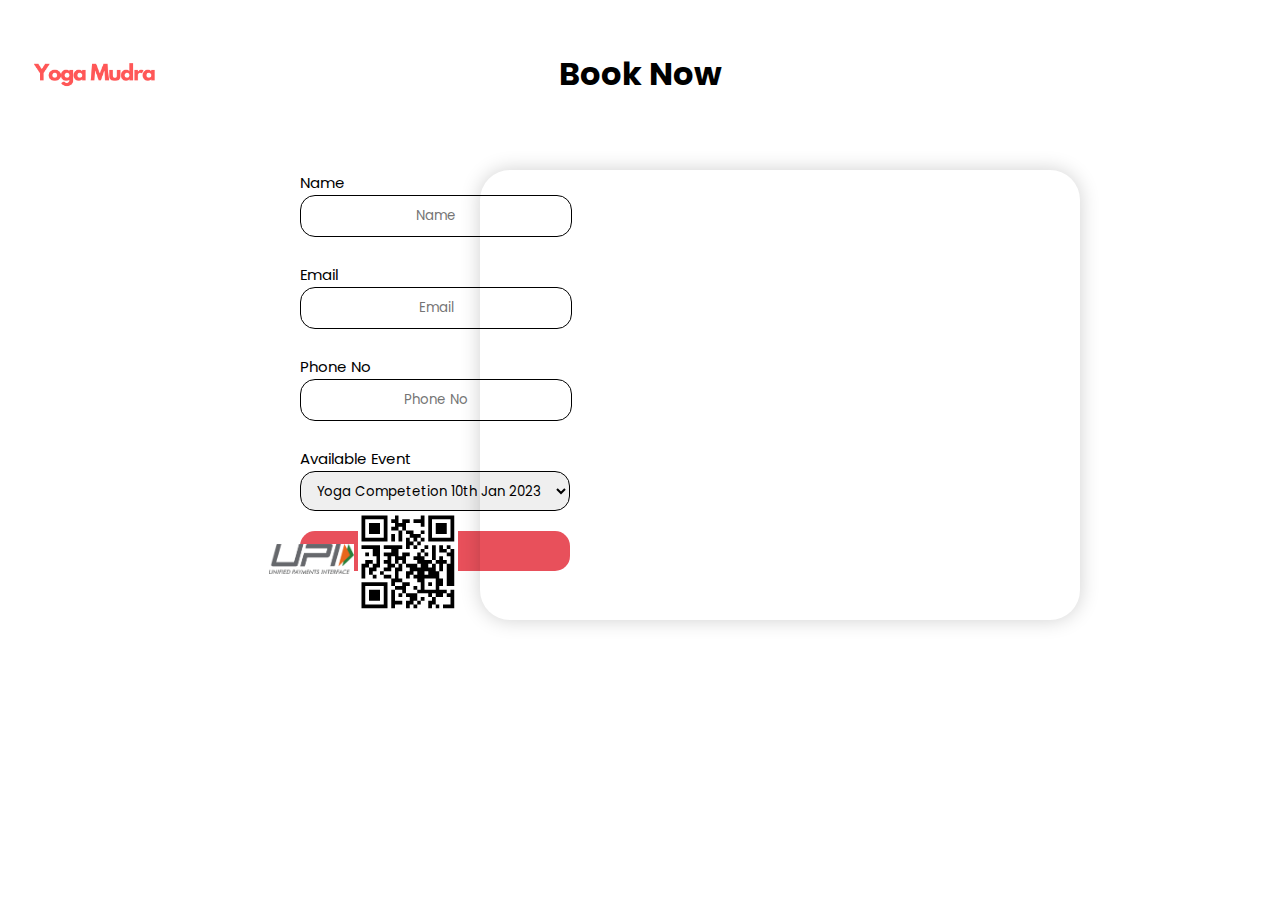
<file: booking.html>
<!DOCTYPE html>
<html lang="en">
<head>
    <meta charset="UTF-8">
    <meta http-equiv="X-UA-Compatible" content="IE=edge">
    <meta name="viewport" content="width=device-width, initial-scale=1.0">
    <title>Booking | Yoga Mutra</title>
</head>
<body>
    <link rel="preconnect" href="https://fonts.googleapis.com">
    <link rel="preconnect" href="https://fonts.gstatic.com" crossorigin>
    <link href="https://fonts.googleapis.com/css2?family=Poppins:wght@500;700&display=swap" rel="stylesheet">
    <style> @import url('https://fonts.googleapis.com/css2?family=Poppins:wght@500;700&display=swap'); </style>
    <link rel="stylesheet" href="css/booking.css">



    <div class="container">
        <center>
            <h1>Book Now</h1>
        </center>

        <form class="form" action="php/booking.php" method="post">
            <label for="name">Name</label> <br>
            <input class="input" type="text" name="name" placeholder="Name"> <br> <br>
            <label for="email">Email</label> <br>
            <input class="input" type="text" name="mail" placeholder="Email"> <br> <br>
            <label for="phone">Phone No</label> <br>
            <input class="input" type="text" name="phone" placeholder="Phone No"> <br> <br>
            <label for="event">Available Event</label> <br>
            <select id="places" class="input" name="event" class="event-drop" onchange="initMap()">
                <option value="Yoga Competetion 10th Jan 2023" >Yoga Competetion 10th Jan 2023</option>
                <option value="Aerobics Comepetion 15th Jan 2023" >Aerobics Comepetion 15th Jan 2023</option>
                <option value="Karate Competetion 25th Jan 2023" >Karate Competetion 25th Jan 2023</option>
                <option value="Pranayama Live Class 29th Dec 2022" >Pranayama Live Class 29th Dec 2022</option>
                <option value="Yoga Live Class 28th Dec 2022" >Yoga Live Class 28th Dec 2022</option>
            </select> <br>
            <input class="submit-btn" type="submit" value="Book">
        </form>

        <div class="map" id="map">
            <iframe src="https://www.google.com/maps/embed?pb=!1m18!1m12!1m3!1d8610.961681881925!2d76.6275469893269!3d12.27913679343816!2m3!1f0!2f0!3f0!3m2!1i1024!2i768!4f13.1!3m3!1m2!1s0x3baf65e2e8b645d5%3A0x3e1cd1ab9a8bbda!2sMysuru%20Yogalaya!5e0!3m2!1sen!2sin!4v1671669666391!5m2!1sen!2sin" width="600" height="450" style="border:0;" allowfullscreen="" loading="" referrerpolicy="no-referrer-when-downgrade"></iframe>
        </div>

        <div class="pay">
            <img class="upi" src="images/upi.png" alt="">
            <img class="qr"  src="images/qrcode2.png" alt="">
        </div>

    </div>
    <a href="index.html">
        <img class="amrita-logo" src="images/logo2.png" alt="amrita-logo">
    </a>

</body>
</html>
</file>
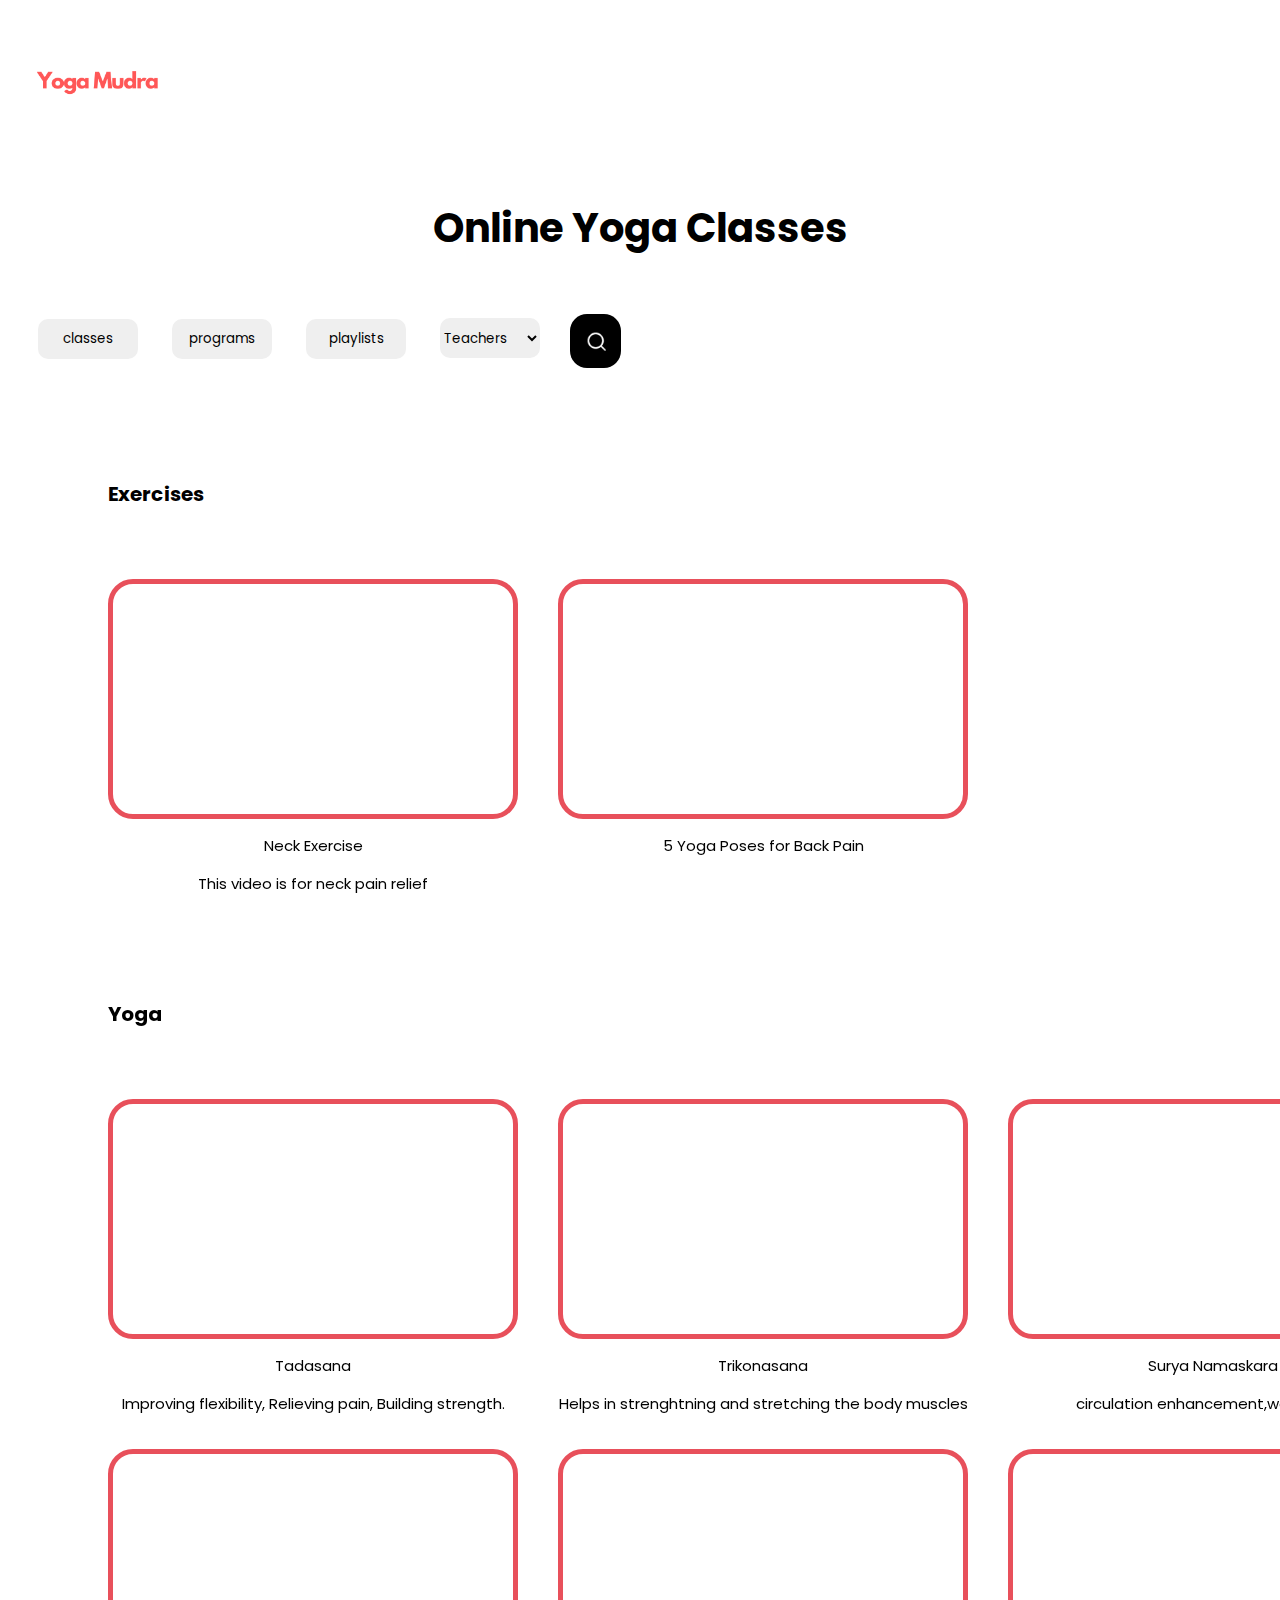
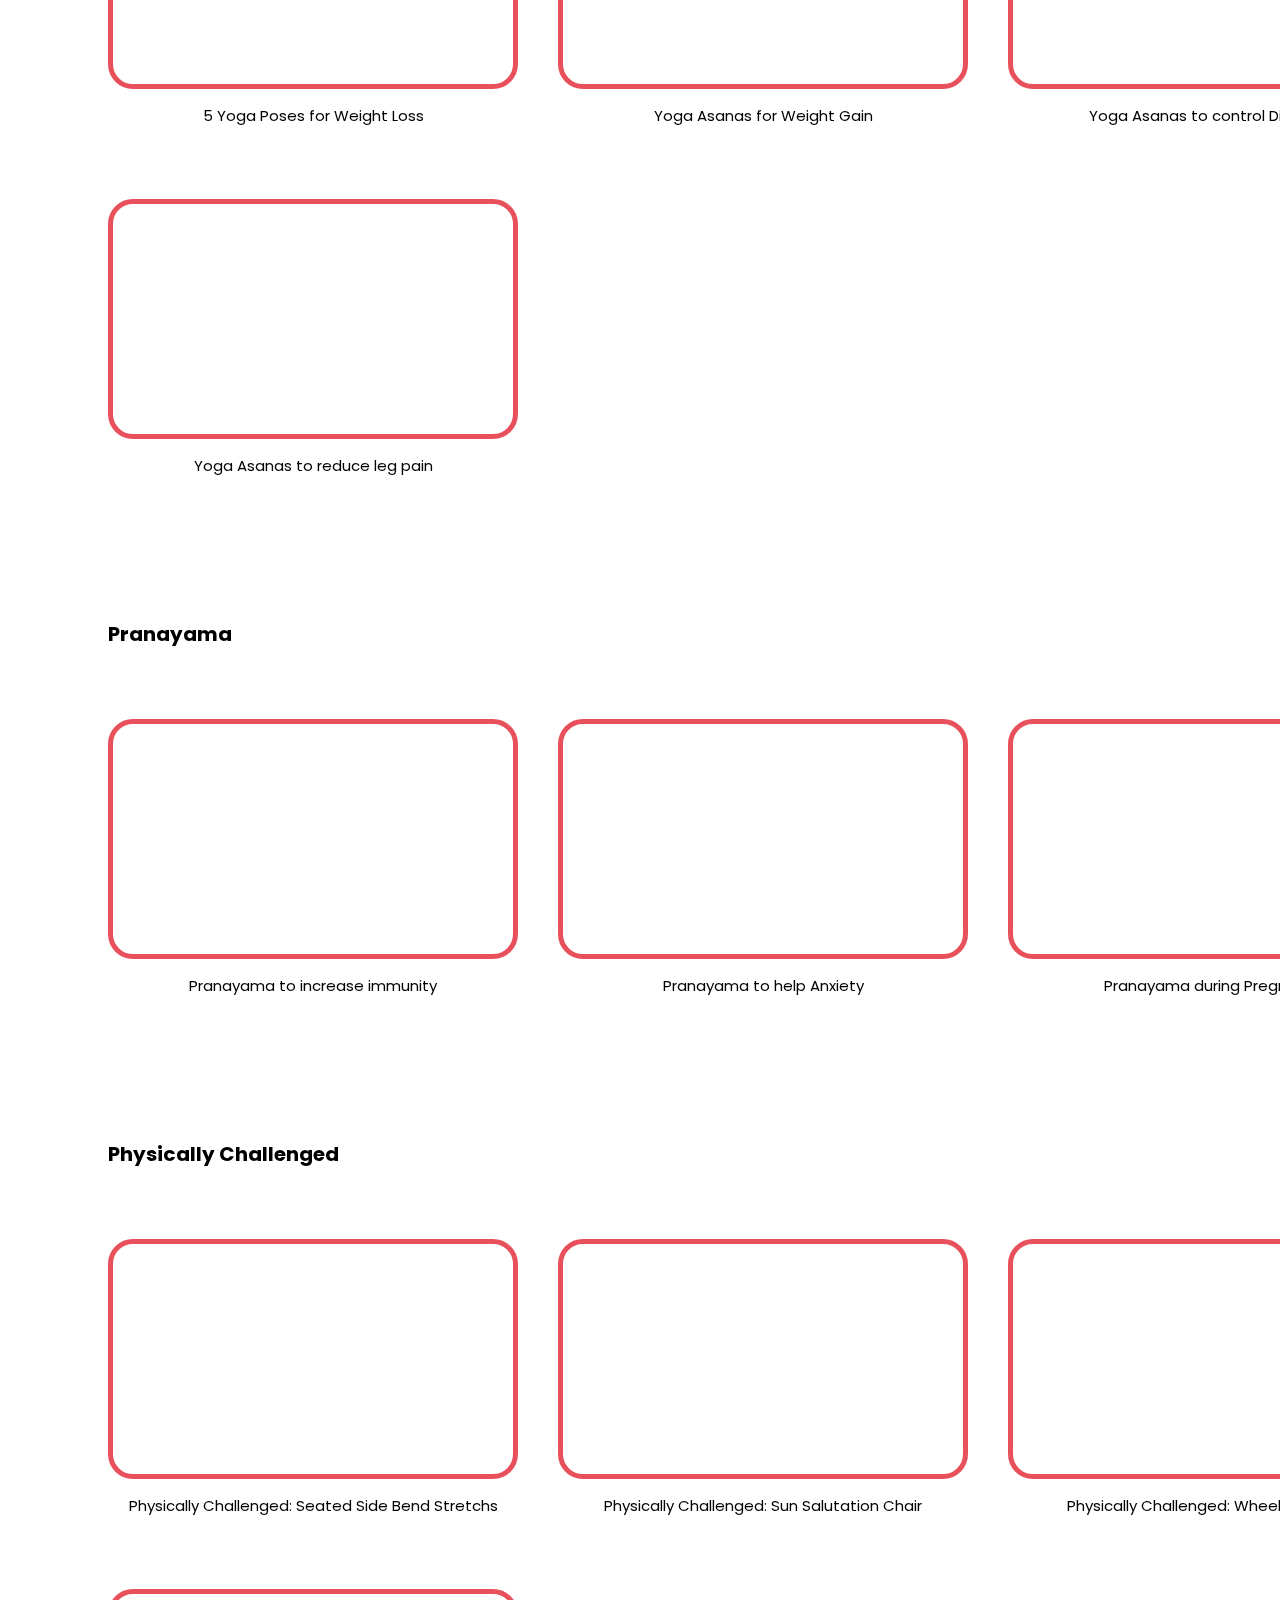
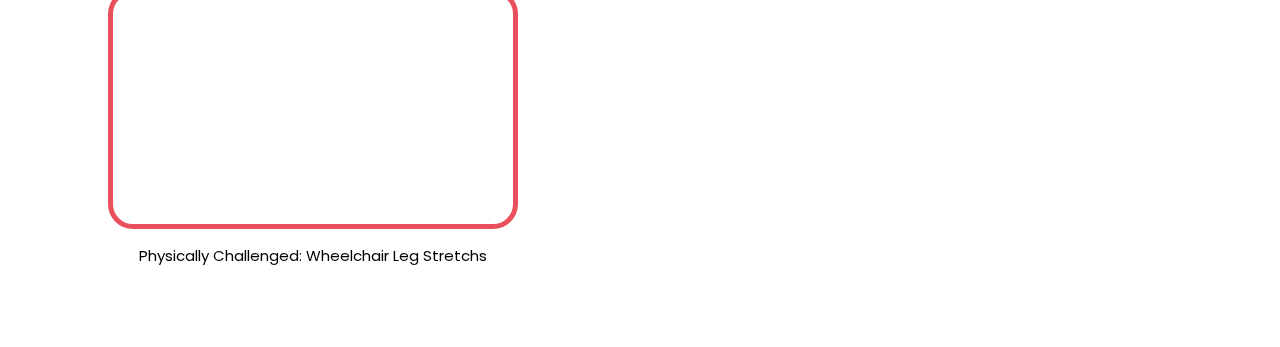
<file: classes.html>
<html>
    <head>
        <title>Classes | Yoga Mudra</title>
        
        <link rel="stylesheet" href="css/classes.css">
        <link rel="preconnect" href="https://fonts.googleapis.com">
        <link rel="preconnect" href="https://fonts.gstatic.com" crossorigin>
        <link href="https://fonts.googleapis.com/css2?family=Poppins:wght@500;700&display=swap" rel="stylesheet"> 
        <style> @import url('https://fonts.googleapis.com/css2?family=Poppins:wght@300&display=swap'); </style>
    </head>
    <body>

        <a href="index.html">
            <img class="amrita-logo" src="images/logo2.png" alt="amrita-logo">
        </a>

        <p class="head">Online Yoga Classes</p>


        <div class="work">
            <input type="button" value="classes" class="btn1">
            <input type="button" value="programs" class="btn1">
            <input type="button" value="playlists" class="btn1">
            <select name="dropdown" class="drp">
                <option>Teachers</option>
                <option>Saketh</option>
                <option>Dhananjay</option>
                <option>Vishnu</option>
            </select>

            <div id="myDropdown" class="dropdown-content">
                <input type="text" placeholder="search.." id="myInput" onkeyup="filterFunction()">
                <a href="#yoga">Yoga</a>
                <a href="#exercise">Meditation</a>
                <a href="#pranayama">Pranayama</a>
                <a href="#exercise">Exercise</a>
                <a href="#challenged">Physically Challenged</a>
            </div>

            <button onclick="myFunction()" class="dropbtn">
                <img src="images/search.png" alt="search">
            </button>

            <br><br><br><br><br>
            
        </div>

        <section id="exercise">
            <p class="sub-head" >Exercises</p> <br> <br>
            <div class="grid-container2">
                <div class="grid-item2">
                    <iframe width="400" height="230" src="https://www.youtube-nocookie.com/embed/5NOs_Pz8tZY" title="YouTube video player" frameborder="0" allow="accelerometer; autoplay; clipboard-write; encrypted-media; gyroscope; picture-in-picture" allowfullscreen></iframe>
                    <p>Neck Exercise</p>
                    <p>This video is for neck pain relief</p>
                </div>
                <div class="grid-item2">
                    <iframe width="400" height="230" src="https://www.youtube-nocookie.com/embed/ruLshJ6E0Uo?start=7" title="YouTube video player" frameborder="0" allow="accelerometer; autoplay; clipboard-write; encrypted-media; gyroscope; picture-in-picture" allowfullscreen></iframe>
                    <p>5 Yoga Poses for Back Pain</p>
                </div>
            </div>
        </section>

        <section id="yoga">
            <br> <br>
            <p class="sub-head" >Yoga</p> <br> <br>
            <div class="grid-container2">
                <div class="grid-item2">
                    <iframe width="400" height="230" src="https://www.youtube-nocookie.com/embed/rPJJIacKWsk" title="YouTube video player" frameborder="0" allow="accelerometer; autoplay; clipboard-write; encrypted-media; gyroscope; picture-in-picture" allowfullscreen></iframe>
                    <p>Tadasana</p>
                    <p>Improving flexibility, Relieving pain, Building strength.</p>
                </div>
                <div class="grid-item2">
                    <iframe width="400" height="230" src="https://www.youtube-nocookie.com/embed/S6gB0QHbWFE" title="YouTube video player" frameborder="0" allow="accelerometer; autoplay; clipboard-write; encrypted-media; gyroscope; picture-in-picture" allowfullscreen></iframe>
                    <p>Trikonasana</p>
                    <p>Helps in strenghtning and stretching the body muscles</p>
                </div>
                <div class="grid-item2">
                    <iframe width="400" height="230" src="https://www.youtube-nocookie.com/embed/PjwLlGXxeP4" title="YouTube video player" frameborder="0" allow="accelerometer; autoplay; clipboard-write; encrypted-media; gyroscope; picture-in-picture" allowfullscreen></iframe>
                    <p>Surya Namaskara</p>
                    <p>circulation enhancement,weight loss</p>
                </div>  
                <div class="grid-item2">
                    <iframe width="400" height="230" src="https://www.youtube-nocookie.com/embed/ky0FGlVKfRw?start=7" title="YouTube video player" frameborder="0" allow="accelerometer; autoplay; clipboard-write; encrypted-media; gyroscope; picture-in-picture" allowfullscreen></iframe>
                    <p>5 Yoga Poses for Weight Loss</p>
                </div>  
                <div class="grid-item2">
                    <iframe width="400" height="230" src="https://www.youtube-nocookie.com/embed/zpxHe8NxLmI?start=5" title="YouTube video player" frameborder="0" allow="accelerometer; autoplay; clipboard-write; encrypted-media; gyroscope; picture-in-picture" allowfullscreen></iframe>
                    <p>Yoga Asanas for Weight Gain</p>
                </div>
                <div class="grid-item2">
                    <iframe width="400" height="230" src="https://www.youtube-nocookie.com/embed/T9vQlk2QVU4" title="YouTube video player" frameborder="0" allow="accelerometer; autoplay; clipboard-write; encrypted-media; gyroscope; picture-in-picture" allowfullscreen></iframe>
                    <p>Yoga Asanas to control Diabetes</p>
                </div>
                <div class="grid-item2">
                    <iframe width="400" height="230" src="https://www.youtube-nocookie.com/embed/Xj6KvJuyDnM" title="YouTube video player" frameborder="0" allow="accelerometer; autoplay; clipboard-write; encrypted-media; gyroscope; picture-in-picture" allowfullscreen></iframe>
                    <p>Yoga Asanas to reduce leg pain</p>
                </div>
            </div>
        </section>

        <section id="pranayama">
            <br> <br>
            <p class="sub-head" >Pranayama</p> <br> <br>
            <div class="grid-container2">
                <div class="grid-item2">
                    <iframe width="400" height="230" src="https://www.youtube-nocookie.com/embed/cMfChJLqma4" title="YouTube video player" frameborder="0" allow="accelerometer; autoplay; clipboard-write; encrypted-media; gyroscope; picture-in-picture" allowfullscreen></iframe>
                    <p>Pranayama to increase immunity</p>
                </div>
                <div class="grid-item2">
                    <iframe width="400" height="230" src="https://www.youtube-nocookie.com/embed/a7OxihFhlPk" title="YouTube video player" frameborder="0" allow="accelerometer; autoplay; clipboard-write; encrypted-media; gyroscope; picture-in-picture" allowfullscreen></iframe>
                    <p>Pranayama to help Anxiety</p>
                </div>
                <div class="grid-item2">
                    <iframe width="400" height="230" src="https://www.youtube-nocookie.com/embed/ykijGQMtmGE" title="YouTube video player" frameborder="0" allow="accelerometer; autoplay; clipboard-write; encrypted-media; gyroscope; picture-in-picture" allowfullscreen></iframe>
                    <p>Pranayama during Pregnancy </p>
                </div>
            </div>
        </section>

        <section id="challenged">
            <br> <br>
            <p class="sub-head" >Physically Challenged</p> <br> <br>
            <div class="grid-container2">
                <div class="grid-item2">
                    <iframe width="400" height="230" src="https://www.youtube-nocookie.com/embed/DPa4IduJI9A" title="YouTube video player" frameborder="0" allow="accelerometer; autoplay; clipboard-write; encrypted-media; gyroscope; picture-in-picture" allowfullscreen></iframe>
                    <p>Physically Challenged: Seated Side Bend Stretchs</p>
                </div>
                <div class="grid-item2">
                    <iframe width="400" height="230" src="https://www.youtube-nocookie.com/embed/o-Jvu-xbP24" title="YouTube video player" frameborder="0" allow="accelerometer; autoplay; clipboard-write; encrypted-media; gyroscope; picture-in-picture" allowfullscreen></iframe>
                    <p>Physically Challenged: Sun Salutation Chair</p>
                </div>
                <div class="grid-item2">
                    <iframe width="400" height="230" src="https://www.youtube-nocookie.com/embed/ZwJ9pGxJKGc" title="YouTube video player" frameborder="0" allow="accelerometer; autoplay; clipboard-write; encrypted-media; gyroscope; picture-in-picture" allowfullscreen></iframe>
                    <p>Physically Challenged: Wheelchair Yoga</p>
                </div>
                <div class="grid-item2">
                    <iframe width="400" height="230" src="https://www.youtube-nocookie.com/embed/8BcPHWGQO44" title="YouTube video player" frameborder="0" allow="accelerometer; autoplay; clipboard-write; encrypted-media; gyroscope; picture-in-picture" allowfullscreen></iframe>
                    <p>Physically Challenged: Wheelchair Leg Stretchs</p>
                </div>
            </div>
        </section>

        <div class="grid-container">

            <!--
            <div class="grid-item">
                <iframe width="400" height="230" src="https://www.youtube-nocookie.com/embed/5NOs_Pz8tZY" title="YouTube video player" frameborder="0" allow="accelerometer; autoplay; clipboard-write; encrypted-media; gyroscope; picture-in-picture" allowfullscreen></iframe>
                <p>Neck Exercise</p>
                <p>This video is for neck pain relief</p>
            </div>
            
            <div class="grid-item">
                <iframe width="400" height="230" src="https://www.youtube-nocookie.com/embed/rPJJIacKWsk" title="YouTube video player" frameborder="0" allow="accelerometer; autoplay; clipboard-write; encrypted-media; gyroscope; picture-in-picture" allowfullscreen></iframe>
                <p>Tadasana</p>
                <p>Improving flexibility, Relieving pain, Building strength.</p>
            </div>
            <div class="grid-item">
                <iframe width="400" height="230" src="https://www.youtube-nocookie.com/embed/S6gB0QHbWFE" title="YouTube video player" frameborder="0" allow="accelerometer; autoplay; clipboard-write; encrypted-media; gyroscope; picture-in-picture" allowfullscreen></iframe>
                <p>Trikonasana</p>
                <p>Helps in strenghtning and stretching the body muscles</p>
            </div>
            <div class="grid-item">
                <iframe width="400" height="230" src="https://www.youtube-nocookie.com/embed/PjwLlGXxeP4" title="YouTube video player" frameborder="0" allow="accelerometer; autoplay; clipboard-write; encrypted-media; gyroscope; picture-in-picture" allowfullscreen></iframe>
                <p>Surya Namaskara</p>
                <p>circulation enhancement,weight loss</p>
            </div>  
            <div class="grid-item">
                <iframe width="400" height="230" src="https://www.youtube-nocookie.com/embed/ky0FGlVKfRw?start=7" title="YouTube video player" frameborder="0" allow="accelerometer; autoplay; clipboard-write; encrypted-media; gyroscope; picture-in-picture" allowfullscreen></iframe>
                <p>5 Yoga Poses for Weight Loss</p>
            </div>  
            <div class="grid-item">
                <iframe width="400" height="230" src="https://www.youtube-nocookie.com/embed/zpxHe8NxLmI?start=5" title="YouTube video player" frameborder="0" allow="accelerometer; autoplay; clipboard-write; encrypted-media; gyroscope; picture-in-picture" allowfullscreen></iframe>
                <p>Yoga Asanas for Weight Gain</p>
            </div>
        
            <div class="grid-item">
                <iframe width="400" height="230" src="https://www.youtube-nocookie.com/embed/ruLshJ6E0Uo?start=7" title="YouTube video player" frameborder="0" allow="accelerometer; autoplay; clipboard-write; encrypted-media; gyroscope; picture-in-picture" allowfullscreen></iframe>
                <p>5 Yoga Poses for Back Pain</p>
            </div>
            
            <div class="grid-item">
                <iframe width="400" height="230" src="https://www.youtube-nocookie.com/embed/T9vQlk2QVU4" title="YouTube video player" frameborder="0" allow="accelerometer; autoplay; clipboard-write; encrypted-media; gyroscope; picture-in-picture" allowfullscreen></iframe>
                <p>Yoga Asanas to control Diabetes</p>
            </div>
            <div class="grid-item">
                <iframe width="400" height="230" src="https://www.youtube-nocookie.com/embed/Xj6KvJuyDnM" title="YouTube video player" frameborder="0" allow="accelerometer; autoplay; clipboard-write; encrypted-media; gyroscope; picture-in-picture" allowfullscreen></iframe>
                <p>Yoga Asanas to reduce leg pain</p>
            </div>
            
            <div class="grid-item">
                <iframe width="400" height="230" src="https://www.youtube-nocookie.com/embed/cMfChJLqma4" title="YouTube video player" frameborder="0" allow="accelerometer; autoplay; clipboard-write; encrypted-media; gyroscope; picture-in-picture" allowfullscreen></iframe>
                <p>Pranayama to increase immunity</p>
            </div>
            <div class="grid-item">
                <iframe width="400" height="230" src="https://www.youtube-nocookie.com/embed/a7OxihFhlPk" title="YouTube video player" frameborder="0" allow="accelerometer; autoplay; clipboard-write; encrypted-media; gyroscope; picture-in-picture" allowfullscreen></iframe>
                <p>Pranayama to help Anxiety</p>
            </div>
            <div class="grid-item">
                <iframe width="400" height="230" src="https://www.youtube-nocookie.com/embed/ykijGQMtmGE" title="YouTube video player" frameborder="0" allow="accelerometer; autoplay; clipboard-write; encrypted-media; gyroscope; picture-in-picture" allowfullscreen></iframe>
                <p>Pranayama during Pregnancy </p>
            </div>
            
            <div class="grid-item">
                <iframe width="400" height="230" src="https://www.youtube-nocookie.com/embed/DPa4IduJI9A" title="YouTube video player" frameborder="0" allow="accelerometer; autoplay; clipboard-write; encrypted-media; gyroscope; picture-in-picture" allowfullscreen></iframe>
                <p>Physically Challenged: Seated Side Bend Stretchs</p>
            </div>
            <div class="grid-item">
                <iframe width="400" height="230" src="https://www.youtube-nocookie.com/embed/o-Jvu-xbP24" title="YouTube video player" frameborder="0" allow="accelerometer; autoplay; clipboard-write; encrypted-media; gyroscope; picture-in-picture" allowfullscreen></iframe>
                <p>Physically Challenged: Sun Salutation Chair</p>
            </div>
            <div class="grid-item">
                <iframe width="400" height="230" src="https://www.youtube-nocookie.com/embed/ZwJ9pGxJKGc" title="YouTube video player" frameborder="0" allow="accelerometer; autoplay; clipboard-write; encrypted-media; gyroscope; picture-in-picture" allowfullscreen></iframe>
                <p>Physically Challenged: Wheelchair Yoga</p>
            </div>
            <div class="grid-item">
                <iframe width="400" height="230" src="https://www.youtube-nocookie.com/embed/8BcPHWGQO44" title="YouTube video player" frameborder="0" allow="accelerometer; autoplay; clipboard-write; encrypted-media; gyroscope; picture-in-picture" allowfullscreen></iframe>
                <p>Physically Challenged: Wheelchair Leg Stretchs</p>
            </div>
            -->

        </div>

        <script>
            function myFunction() {
            document.getElementById("myDropdown").classList.toggle("show");
            }
            
            function filterFunction() {
            var input, filter, ul, li, a, i;
            input = document.getElementById("myInput");
            filter = input.value.toUpperCase();
            div = document.getElementById("myDropdown");
            a = div.getElementsByTagName("a");
            for (i = 0; i < a.length; i++) {
                txtValue = a[i].textContent || a[i].innerText;
                if (txtValue.toUpperCase().indexOf(filter) > -1) {
                a[i].style.display = "";
                } else {
                a[i].style.display = "none";
                }
            }
            }
        </script>
            
    </body>
</html>
</file>
<file: css/booking.css>
*
{
    margin: 0px;
    padding: 0px;
    font-family: 'Poppins', sans-serif;
}

.container
{
    position: relative;
}

.amrita-logo
{
    width: 150px;
    background-size: contain;
    background-repeat: no-repeat;
    margin-top: 0px;
    margin-left: 20px;
    cursor: pointer;
}

h1
{
    margin-top: 50px;
    width: 100%;
    left: 0;
    position: absolute;
}

.form
{
    position: absolute;
    margin-top: 170px;
    margin-left: 300px;
}

label
{
    font-size: 15px;
}

.input
{
    height: 40px;
    width: 270px;
    border: 1px solid black;
    border-radius: 15px;
    text-align: center;
}

.submit-btn
{
    margin-top: 20px;
    height: 40px;
    width: 270px;
    color: white;
    background-color: #e8505b;
    border-style: none;
    border-radius: 15px;
    text-align: center;
}

.submit-btn:hover
{
    transition: 0.4s;
    color: #e8505b;
    border: 2px solid #e8505b;
    background-color: transparent;
    box-shadow: 0px 0px 9px #e8505b;
}

.map
{
    margin-top: 170px;
    margin-right: 200px;
    position: absolute;
    right: 0px;
}

iframe
{
    border-radius: 30px;
    box-shadow: 0px 0px 20px rgba(0, 0, 0, 0.189);
}

.upi
{
    position: absolute;
    margin-top: 42.5%;
    margin-left: 21%;
    height: 30px;
}

.qr
{
    position: absolute;
    margin-top: 40%;
    margin-left: 28%;
    height: 100px;
}
</file>
<file: css/classes.css>
*
{
    font-family: 'Poppins', sans-serif;
}

.amrita-logo
{
    width: 150px;
    background-size: contain;
    background-repeat: no-repeat;
    margin-left: 15px;
    cursor: pointer;
}

.para
{
    margin-top: 4em;
    margin-left: 8em ;
}
.search
{
    margin-top: 6.5em;
    margin-right: 0em;
    float: right;
    border: 2px solid;
    width: 14em;
}
.se
{
   float:right;
   margin-top: 6.5em;
   margin-right: 14em;
}
.icon
{
    float:right ;
}
.head
{
    font-size: 40px;
    font-weight: bolder;
    text-align: center;
}
.btn1
{
    border: 2px ;
    height: 40px;
    width: 100px;
    margin-left: 30px;
    margin-top: 20px;
    border-radius: 10px;   
}
.btn1:hover
{
    border: 1px solid red;
    background-color: white;
}

.drp
{
    border: 2px ;
    height: 40px;
    width: 100px;
    margin-left: 30px;
    margin-top: 20px;
    border-radius: 10px; 
}
.drp:hover
{
    border: 2px solid red;
}
.cls_list
{
    margin-left: 5em;
    margin-top: 10px;
    border: 2px;
    height: 300px;
    width: 1400px;
}
.img
{
    margin-top: 10px;
    margin-left: 5 px;
    width: 290px;
    height: 290px;
    padding-left: 120px;
}
.dropbtn 
{
    margin-top: 16px;
    margin-left: 30px;
    position: absolute;
    border-radius: 17px;
    background-color: black;
    color: white;
    height: 6%;
    width: 4%;
    font-size: 14px;
    border: none;
    cursor: pointer;
}

.dropbtn img
{
    width: 20px;
}
  
.dropbtn:hover, .dropbtn:focus 
{
    background-color: #e8505b;
}
  
#myInput {
    box-sizing: border-box;
    background-image: url('images/search.png');
    background-position: 14px 12px;
    background-repeat: no-repeat;
    font-size: 16px;
    padding: 14px 20px 12px 45px;
    border: none;
    border-bottom: 1px solid #ddd;
}

#myInput:focus {outline: 3px solid #ddd;}

  
.dropdown-content 
{
    margin-left: 42%;
    position: absolute;
    display: none;
    background-color: #f6f6f6;
    min-width: 100px;
    overflow: auto;
    border: 1px solid #ddd;
    z-index: 1;
}

.dropdown-content a {
    color: black;
    padding: 12px 16px;
    text-decoration: none;
    display: block;
}
  
  .dropdown a:hover {background-color: #ddd;}
  
  .show {display: block;}
/*.row1
{
    border: 2px solid red;
    margin-left: 43em;
    width: 80px;
    
}*/
.text
{
    margin-top: -9em;
    float: right;
    margin-right: 26em;
}
.text1
{
    margin-top: -9em;
    float: right;
    margin-right: 20em;
}
.text2
{
    margin-top: -9em;
    float: right;
    margin-right: 19em;   
}
.text3
{
    margin-top: -9em;
    float: right;
    margin-right: 15em;   
}
.text4
{
    margin-top: -9em;
    float: right;
    margin-right: 12em;   
}
.vid
{
    border: 2px solid red;
    width: 400px;
    padding-top: 14px;
}  
.vid1
{
    border: 2px solid red;
    width: 400px;
    height: auto;
}


.grid-container 
{
    margin-left: 80px;
    display: grid;
    grid-template-columns: 450px 450px 450px;
}

.grid-item 
{
    background-color: transparent;
    height: 350px;
    font-size: 30px;
    text-align: center;
}

.grid-container2
{
    margin-left: 80px;
    display: grid;
    grid-template-columns: 450px 450px 450px;
}

.grid-item2
{
    background-color: transparent;
    height: 350px;
    font-size: 30px;
    text-align: center;
}

.grid-item p, .grid-item2 p
{
    font-size: 15px;
}

.sub-head
{
    font-size: 20px;
    margin-left: 100px;
    font-weight: bolder;
}

iframe
{
    border: 5px solid #e8505b;
    border-radius: 25px;
}
</file>
